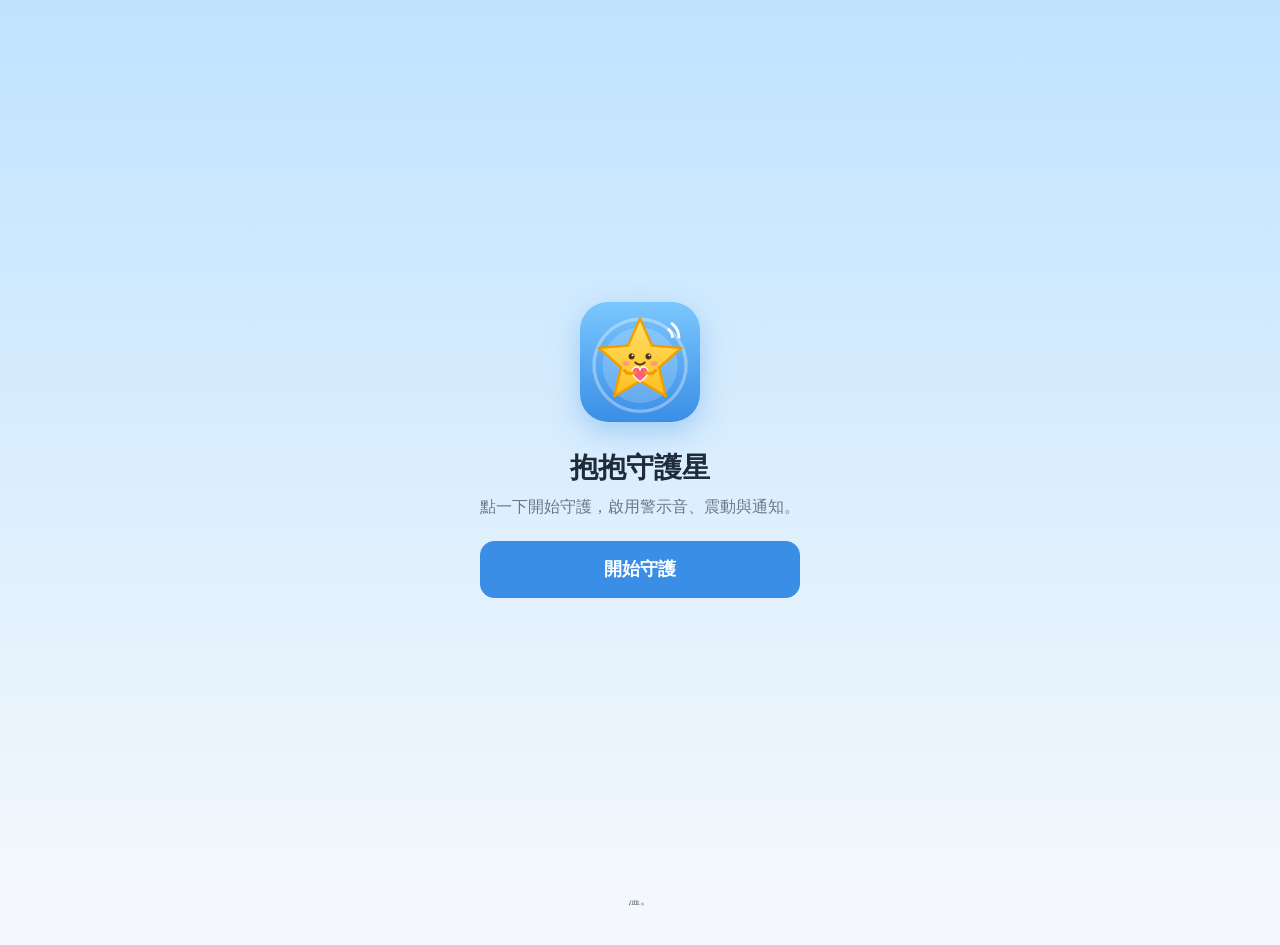
<file: index.html>
<!DOCTYPE html>
<html lang="zh-Hant-TW">
<head>
  <meta charset="UTF-8">
  <meta name="viewport" content="width=device-width, initial-scale=1, viewport-fit=cover">
  <title>抱抱守護星</title>
  <meta name="description" content="幼童離距求救與高溫警示系統">
  <meta name="theme-color" content="#3a8ee6">
  <link rel="manifest" href="manifest.webmanifest">
  <link rel="icon" href="icons/favicon-32.png" sizes="32x32">
  <link rel="apple-touch-icon" href="icons/apple-touch-icon.png">
  <meta name="apple-mobile-web-app-capable" content="yes">
  <meta name="mobile-web-app-capable" content="yes">
  <meta name="apple-mobile-web-app-title" content="守護星">
  <meta name="apple-mobile-web-app-status-bar-style" content="default">
  <link rel="stylesheet" href="style.css">
</head>
<body>
  <header class="topbar">
    <img src="icons/icon-192.png" alt="" class="logo">
    <div class="brand">
      <h1>抱抱守護星</h1>
      <p id="devLabel">裝置：—</p>
    </div>
    <div class="pills">
      <span class="pill" id="pillCloud"><i></i>雲端</span>
      <span class="pill" id="pillDev"><i></i>裝置</span>
    </div>
  </header>

  <main>
    <!-- 狀態主卡 -->
    <section class="hero" id="hero" data-mode="idle">
      <div class="hero-icon" id="heroIcon" aria-hidden="true"></div>
      <div class="hero-text">
        <h2 id="heroTitle">尚未連線</h2>
        <p id="heroSub">請先在下方「設定」輸入裝置 ID</p>
      </div>
      <div class="hero-actions" id="heroActions" hidden>
        <button class="btn btn-light" id="btnAck">我來處理</button>
        <button class="btn btn-light" id="btnClear2">解除警報</button>
      </div>
      <p class="handling" id="handling" hidden></p>
    </section>

    <!-- 數據儀表 -->
    <section class="tiles">
      <div class="tile tile-wide">
        <div class="tile-head"><span>距離（Wi-Fi 訊號）</span><b id="distLabel">—</b></div>
        <div class="signal">
          <div class="bars" id="bars"><i></i><i></i><i></i><i></i><i></i></div>
          <div class="sig-num"><span id="rssi">—</span><small>dBm</small></div>
        </div>
        <div class="meter"><div class="meter-fill" id="rssiFill"></div><div class="meter-th" id="rssiTh"></div></div>
        <div class="meter-cap"><span>遠</span><span id="thCap">門檻 -75</span><span>近</span></div>
      </div>
      <div class="tile">
        <div class="tile-head"><span>環境溫度</span></div>
        <div class="big"><span id="temp">—</span><small>°C</small></div>
        <div class="sub" id="tempSub">門檻 35°C</div>
      </div>
      <div class="tile">
        <div class="tile-head"><span>環境濕度</span></div>
        <div class="big"><span id="humi">—</span><small>%</small></div>
        <div class="sub" id="humiSub">DHT11</div>
      </div>
      <div class="tile">
        <div class="tile-head"><span>電池</span></div>
        <div class="big"><span id="bat">—</span><small>%</small></div>
        <div class="batbar"><div id="batFill"></div></div>
      </div>
      <div class="tile">
        <div class="tile-head"><span>最後更新</span></div>
        <div class="big"><span id="ago">—</span><small id="agoUnit"></small></div>
        <div class="sub" id="upSub">—</div>
      </div>
    </section>

    <!-- 控制按鈕 -->
    <section class="controls">
      <button class="ctl ctl-locate" id="btnLocate">
        <svg viewBox="0 0 24 24"><circle cx="12" cy="12" r="3"/><path d="M12 2v3M12 19v3M2 12h3M19 12h3"/><circle cx="12" cy="12" r="7" fill="none"/></svg>
        <span>找孩子<small>聲光指引 30 秒</small></span>
      </button>
      <button class="ctl" id="btnNight" aria-pressed="false">
        <svg viewBox="0 0 24 24"><path d="M20 14.5A8 8 0 0 1 9.5 4a8 8 0 1 0 10.5 10.5z"/></svg>
        <span>夜燈<small id="nightState">關閉</small></span>
      </button>
      <button class="ctl" id="btnSilence">
        <svg viewBox="0 0 24 24"><path d="M4 9h4l5-4v14l-5-4H4z"/><path d="M17 9l4 6M21 9l-4 6"/></svg>
        <span>現場靜音<small>燈號持續</small></span>
      </button>
      <button class="ctl" id="btnClear">
        <svg viewBox="0 0 24 24"><path d="M5 12l5 5L20 7"/></svg>
        <span>解除警報<small>已找到孩子</small></span>
      </button>
    </section>

    <!-- 示範模式控制 -->
    <section class="demo" id="demoBar" hidden>
      <b>示範模式</b>
      <button data-demo="far">模擬離距</button>
      <button data-demo="sos">模擬 SOS</button>
      <button data-demo="heat">模擬高溫</button>
      <button data-demo="lost">模擬斷線</button>
      <button data-demo="ok">恢復正常</button>
    </section>

    <!-- 事件紀錄 -->
    <section class="card">
      <div class="card-head">
        <h3>事件紀錄</h3>
        <button class="link" id="btnLogClear">清除</button>
      </div>
      <ul class="log" id="log"><li class="empty">目前沒有事件</li></ul>
    </section>

    <!-- 設定 -->
    <details class="card settings" id="settings">
      <summary><h3>設定</h3><span>裝置配對、警示門檻、通知</span></summary>

      <fieldset>
        <legend>配對與守護者</legend>
        <label>裝置 ID<input id="inDev" placeholder="hugstar-001" autocomplete="off" autocapitalize="off"></label>
        <label>我的稱呼（通知其他照顧者）<input id="inName" placeholder="例如：媽媽"></label>
        <button class="btn btn-primary" id="btnConnect">儲存並連線</button>
      </fieldset>

      <fieldset>
        <legend>警示門檻（傳送到裝置）</legend>
        <label class="range">離距訊號門檻 <b id="vRssi">-75 dBm</b>
          <input type="range" id="inRssi" min="-90" max="-55" step="1" value="-75"></label>
        <label class="range">判定持續時間 <b id="vLost">8 秒</b>
          <input type="range" id="inLost" min="3" max="30" step="1" value="8"></label>
        <label class="range">高溫門檻 <b id="vTemp">35°C</b>
          <input type="range" id="inTemp" min="28" max="45" step="0.5" value="35"></label>
        <label class="range">高溫持續時間 <b id="vHold">30 秒</b>
          <input type="range" id="inHold" min="10" max="300" step="10" value="30"></label>
        <label class="switch"><input type="checkbox" id="inBuzzer" checked><span>裝置蜂鳴器</span></label>
        <button class="btn btn-primary" id="btnSendCfg">傳送門檻到裝置</button>
        <p class="hint">訊號門檻建議：先讓孩子站在「安全距離邊緣」，看當下 dBm，再設定略高 3–5 dBm。</p>
      </fieldset>

      <fieldset>
        <legend>手機提醒</legend>
        <label class="switch"><input type="checkbox" id="inSound" checked><span>警示音</span></label>
        <label class="switch"><input type="checkbox" id="inVibe" checked><span>震動</span></label>
        <button class="btn" id="btnNotify">開啟系統通知</button>
        <button class="btn" id="btnTest">測試手機警示</button>
        <p class="hint">iPhone 需先「加入主畫面」並從主畫面開啟，才能收到系統通知。App 需保持開啟（可在背景）。</p>
      </fieldset>

      <fieldset>
        <legend>進階</legend>
        <label>MQTT Broker（WebSocket）<input id="inBroker" placeholder="wss://broker.emqx.io:8084/mqtt"></label>
        <label>帳號（選填）<input id="inUser" autocomplete="off"></label>
        <label>密碼（選填）<input id="inPass" type="password" autocomplete="off"></label>
        <label class="switch"><input type="checkbox" id="inDemo"><span>示範模式（不需硬體）</span></label>
      </fieldset>
    </details>

    <p class="foot">DHT11 量測的是背包或玩偶周遭的環境溫濕度，作為高溫風險提醒，並非量測孩子體溫。</p>
  </main>

  <!-- 首次啟用遮罩：解鎖手機音效與通知 -->
  <div class="gate" id="gate">
    <div class="gate-card">
      <img src="icons/icon-192.png" alt="">
      <h2>抱抱守護星</h2>
      <p>點一下開始守護，啟用警示音、震動與通知。</p>
      <button class="btn btn-primary btn-lg" id="btnStart">開始守護</button>
    </div>
  </div>

  <div class="toast" id="toast"></div>

  <script src="lib/mqtt.min.js"></script>
  <script src="app.js"></script>
</body>
</html>
</file>
<file: style.css>
:root {
  --bg: #f4f8fc;
  --card: #ffffff;
  --ink: #1f2a3a;
  --muted: #6b7788;
  --line: #e3eaf2;
  --primary: #3a8ee6;
  --primary-ink: #ffffff;
  --ok: #22a86f;
  --far: #ff7a1a;
  --sos: #e5334b;
  --heat: #f0a000;
  --lost: #6f7c90;
  --locate: #7b61ff;
  --radius: 18px;
  --shadow: 0 2px 10px rgba(30, 60, 100, .07);
}
* { box-sizing: border-box; }
[hidden] { display: none !important; }
html { -webkit-text-size-adjust: 100%; }
body {
  margin: 0;
  background: var(--bg);
  color: var(--ink);
  font-family: -apple-system, BlinkMacSystemFont, "Segoe UI", "PingFang TC", "Noto Sans TC", "Microsoft JhengHei", sans-serif;
  font-size: 16px;
  line-height: 1.5;
  padding-bottom: env(safe-area-inset-bottom);
}
button { font: inherit; color: inherit; cursor: pointer; -webkit-tap-highlight-color: transparent; }
main { max-width: 520px; margin: 0 auto; padding: 12px 16px 32px; display: grid; gap: 14px; }

/* ---------- 頂部 ---------- */
.topbar {
  position: sticky; top: 0; z-index: 5;
  display: flex; align-items: center; gap: 10px;
  padding: calc(10px + env(safe-area-inset-top)) 16px 10px;
  background: rgba(255, 255, 255, .92);
  backdrop-filter: blur(8px);
  border-bottom: 1px solid var(--line);
}
.logo { width: 40px; height: 40px; border-radius: 11px; }
.brand { flex: 1; min-width: 0; }
.brand h1 { margin: 0; font-size: 18px; letter-spacing: .5px; }
.brand p { margin: 0; font-size: 12px; color: var(--muted); white-space: nowrap; overflow: hidden; text-overflow: ellipsis; }
.pills { display: flex; gap: 6px; }
.pill {
  display: inline-flex; align-items: center; gap: 5px;
  padding: 4px 9px; border-radius: 99px; font-size: 12px;
  background: #eef2f7; color: var(--muted);
}
.pill i { width: 8px; height: 8px; border-radius: 50%; background: #b8c2cf; }
.pill.on { background: #e3f6ec; color: #16784d; }
.pill.on i { background: var(--ok); }
.pill.off { background: #fde8eb; color: #b42336; }
.pill.off i { background: var(--sos); }

/* ---------- 主狀態卡 ---------- */
.hero {
  --c: var(--lost);
  position: relative;
  display: grid; grid-template-columns: 72px 1fr; gap: 14px; align-items: center;
  padding: 20px; border-radius: 24px;
  background: var(--c); color: #fff;
  box-shadow: 0 8px 24px color-mix(in srgb, var(--c) 35%, transparent);
  transition: background .3s;
}
.hero[data-mode="ok"]     { --c: var(--ok); }
.hero[data-mode="far"]    { --c: var(--far); }
.hero[data-mode="lost"]   { --c: var(--sos); }
.hero[data-mode="sos"]    { --c: var(--sos); animation: pulse 0.9s infinite; }
.hero[data-mode="heat"]   { --c: var(--heat); }
.hero[data-mode="locate"] { --c: var(--locate); }
.hero[data-mode="idle"], .hero[data-mode="offline"] { --c: var(--lost); }
@keyframes pulse { 50% { filter: brightness(1.18); transform: scale(1.01); } }
.hero-icon {
  width: 72px; height: 72px; border-radius: 50%;
  background: rgba(255, 255, 255, .22);
  display: grid; place-items: center;
}
.hero-icon svg { width: 42px; height: 42px; stroke: #fff; fill: none; stroke-width: 2; stroke-linecap: round; stroke-linejoin: round; }
.hero h2 { margin: 0; font-size: 26px; line-height: 1.2; }
.hero p { margin: 4px 0 0; opacity: .92; font-size: 14px; }
.hero-actions { grid-column: 1 / -1; display: grid; grid-template-columns: 1fr 1fr; gap: 10px; }
.handling { grid-column: 1 / -1; margin: 0 !important; font-size: 14px; background: rgba(0, 0, 0, .14); padding: 6px 12px; border-radius: 10px; }

/* ---------- 按鈕 ---------- */
.btn {
  border: 1px solid var(--line); background: #fff;
  padding: 12px 16px; border-radius: 14px; font-weight: 600;
  min-height: 48px;
}
.btn:active { transform: scale(.98); }
.btn-primary { background: var(--primary); color: var(--primary-ink); border-color: var(--primary); }
.btn-light { background: #fff; color: var(--ink); border: 0; }
.btn-lg { font-size: 18px; padding: 14px 28px; width: 100%; }
.link { background: none; border: 0; color: var(--primary); font-size: 14px; padding: 4px; }

/* ---------- 數據 ---------- */
.tiles { display: grid; grid-template-columns: 1fr 1fr; gap: 12px; }
.tile {
  background: var(--card); border-radius: var(--radius); padding: 14px;
  box-shadow: var(--shadow);
}
.tile-wide { grid-column: 1 / -1; }
.tile-head { display: flex; justify-content: space-between; align-items: center; font-size: 13px; color: var(--muted); }
.tile-head b { font-size: 14px; color: var(--ink); padding: 2px 10px; border-radius: 99px; background: #eef2f7; }
.tile-head b.near { background: #e3f6ec; color: #16784d; }
.tile-head b.mid { background: #fff3dc; color: #9a6400; }
.tile-head b.far { background: #ffe7d6; color: #b34b00; }
.big { font-size: 34px; font-weight: 700; line-height: 1.15; margin-top: 4px; font-variant-numeric: tabular-nums; }
.big small { font-size: 15px; font-weight: 500; color: var(--muted); margin-left: 3px; }
.sub { font-size: 12px; color: var(--muted); }
.sub.hot { color: var(--sos); font-weight: 600; }

.signal { display: flex; align-items: flex-end; justify-content: space-between; margin: 8px 0 10px; }
.bars { display: flex; align-items: flex-end; gap: 5px; height: 40px; }
.bars i { width: 12px; border-radius: 4px; background: #dde5ee; }
.bars i:nth-child(1) { height: 20%; } .bars i:nth-child(2) { height: 40%; }
.bars i:nth-child(3) { height: 60%; } .bars i:nth-child(4) { height: 80%; }
.bars i:nth-child(5) { height: 100%; }
.bars i.on { background: var(--primary); }
.bars.weak i.on { background: var(--far); }
.sig-num { font-size: 34px; font-weight: 700; font-variant-numeric: tabular-nums; }
.sig-num small { font-size: 14px; color: var(--muted); margin-left: 3px; font-weight: 500; }
.meter { position: relative; height: 10px; border-radius: 99px; background: #eef2f7; overflow: visible; }
.meter-fill { height: 100%; border-radius: 99px; background: var(--primary); width: 0; transition: width .5s; }
.meter-th { position: absolute; top: -4px; width: 3px; height: 18px; background: var(--far); border-radius: 2px; }
.meter-cap { display: flex; justify-content: space-between; font-size: 11px; color: var(--muted); margin-top: 6px; }
.batbar { height: 8px; border-radius: 99px; background: #eef2f7; margin-top: 8px; overflow: hidden; }
.batbar div { height: 100%; width: 0; background: var(--ok); transition: width .5s; }
.batbar div.low { background: var(--sos); }

/* ---------- 控制 ---------- */
.controls { display: grid; grid-template-columns: repeat(3, 1fr); gap: 10px; }
.ctl {
  display: flex; align-items: center; gap: 10px; text-align: left;
  background: var(--card); border: 2px solid transparent; border-radius: var(--radius);
  padding: 14px; min-height: 72px; box-shadow: var(--shadow);
}
.ctl:active { transform: scale(.98); }
.ctl:not(.ctl-locate) { flex-direction: column; justify-content: center; text-align: center; gap: 6px; padding: 12px 6px; min-height: 96px; }
.ctl svg { flex: none; width: 30px; height: 30px; stroke: var(--primary); fill: none; stroke-width: 2; stroke-linecap: round; stroke-linejoin: round; }
.ctl span { font-weight: 700; font-size: 16px; line-height: 1.25; }
.ctl small { display: block; font-weight: 400; font-size: 12px; color: var(--muted); }
.ctl-locate { grid-column: 1 / -1; background: var(--locate); color: #fff; min-height: 64px; justify-content: center; }
.ctl-locate svg { stroke: #fff; }
.ctl-locate svg circle:first-child { fill: #fff; }
.ctl-locate small { color: rgba(255, 255, 255, .85); }
.ctl[aria-pressed="true"] { border-color: var(--heat); background: #fff8e6; }
.ctl[aria-pressed="true"] svg { stroke: var(--heat); fill: #ffe7a3; }
.ctl:disabled { opacity: .45; }

/* ---------- 示範 ---------- */
.demo {
  display: flex; flex-wrap: wrap; gap: 8px; align-items: center;
  padding: 12px; border-radius: var(--radius); border: 2px dashed #b9c8da; background: #fff;
}
.demo b { width: 100%; font-size: 13px; color: var(--muted); }
.demo button { border: 1px solid var(--line); background: #f4f8fc; border-radius: 99px; padding: 8px 12px; font-size: 14px; }

/* ---------- 卡片 / 紀錄 ---------- */
.card { background: var(--card); border-radius: var(--radius); padding: 14px 16px; box-shadow: var(--shadow); }
.card-head { display: flex; justify-content: space-between; align-items: center; }
.card h3 { margin: 0; font-size: 17px; }
.log { list-style: none; margin: 8px 0 0; padding: 0; max-height: 300px; overflow-y: auto; }
.log li { display: grid; grid-template-columns: 10px 1fr auto; gap: 10px; align-items: start; padding: 9px 0; border-top: 1px solid var(--line); font-size: 14px; }
.log li:first-child { border-top: 0; }
.log li.empty { display: block; color: var(--muted); text-align: center; }
.log .dot { width: 10px; height: 10px; border-radius: 50%; margin-top: 6px; background: var(--muted); }
.log .dot.sos, .log .dot.lost { background: var(--sos); }
.log .dot.far { background: var(--far); }
.log .dot.heat { background: var(--heat); }
.log .dot.ok { background: var(--ok); }
.log .dot.locate { background: var(--locate); }
.log time { color: var(--muted); font-size: 12px; white-space: nowrap; font-variant-numeric: tabular-nums; }
.log small { display: block; color: var(--muted); font-size: 12px; }

/* ---------- 設定 ---------- */
.settings summary { list-style: none; cursor: pointer; display: flex; align-items: baseline; gap: 10px; }
.settings summary::-webkit-details-marker { display: none; }
.settings summary::after { content: "展開"; margin-left: auto; font-size: 13px; color: var(--primary); }
.settings[open] summary::after { content: "收合"; }
.settings summary span { font-size: 13px; color: var(--muted); }
fieldset { border: 0; border-top: 1px solid var(--line); margin: 14px 0 0; padding: 12px 0 0; display: grid; gap: 12px; }
legend { font-weight: 700; font-size: 14px; color: var(--primary); padding: 0 6px 0 0; }
label { display: grid; gap: 6px; font-size: 14px; color: var(--muted); }
input:not([type]), input[type="password"] {
  font: inherit; font-size: 16px; color: var(--ink);
  padding: 11px 12px; border: 1px solid var(--line); border-radius: 12px; background: #f9fbfd;
}
input:focus { outline: 2px solid var(--primary); outline-offset: 1px; }
.range b { color: var(--ink); float: right; }
input[type="range"] { width: 100%; accent-color: var(--primary); height: 28px; }
.switch { display: flex; align-items: center; gap: 10px; color: var(--ink); }
.switch input { width: 22px; height: 22px; accent-color: var(--primary); }
.hint { margin: 0; font-size: 12px; color: var(--muted); }
.foot { text-align: center; font-size: 12px; color: var(--muted); margin: 4px 8px; }

/* ---------- 首次遮罩 ---------- */
.gate {
  position: fixed; inset: 0; z-index: 20; display: grid; place-items: center; padding: 24px;
  background: linear-gradient(180deg, #bfe3ff, #f4f8fc);
}
.gate[hidden] { display: none; }
.gate-card { text-align: center; max-width: 340px; }
.gate-card img { width: 120px; height: 120px; border-radius: 28px; box-shadow: 0 10px 30px rgba(58, 142, 230, .35); }
.gate-card h2 { margin: 18px 0 6px; font-size: 28px; }
.gate-card p { color: var(--muted); margin: 0 0 22px; }

.toast {
  position: fixed; left: 50%; bottom: calc(24px + env(safe-area-inset-bottom)); transform: translate(-50%, 20px);
  background: #1f2a3a; color: #fff; padding: 10px 18px; border-radius: 99px; font-size: 14px;
  opacity: 0; pointer-events: none; transition: .25s; z-index: 30; max-width: calc(100% - 32px);
}
.toast.show { opacity: 1; transform: translate(-50%, 0); }

@media (min-width: 560px) {
  .tiles { grid-template-columns: repeat(4, 1fr); }
  .tile-wide { grid-column: 1 / -1; }
}
</file>
